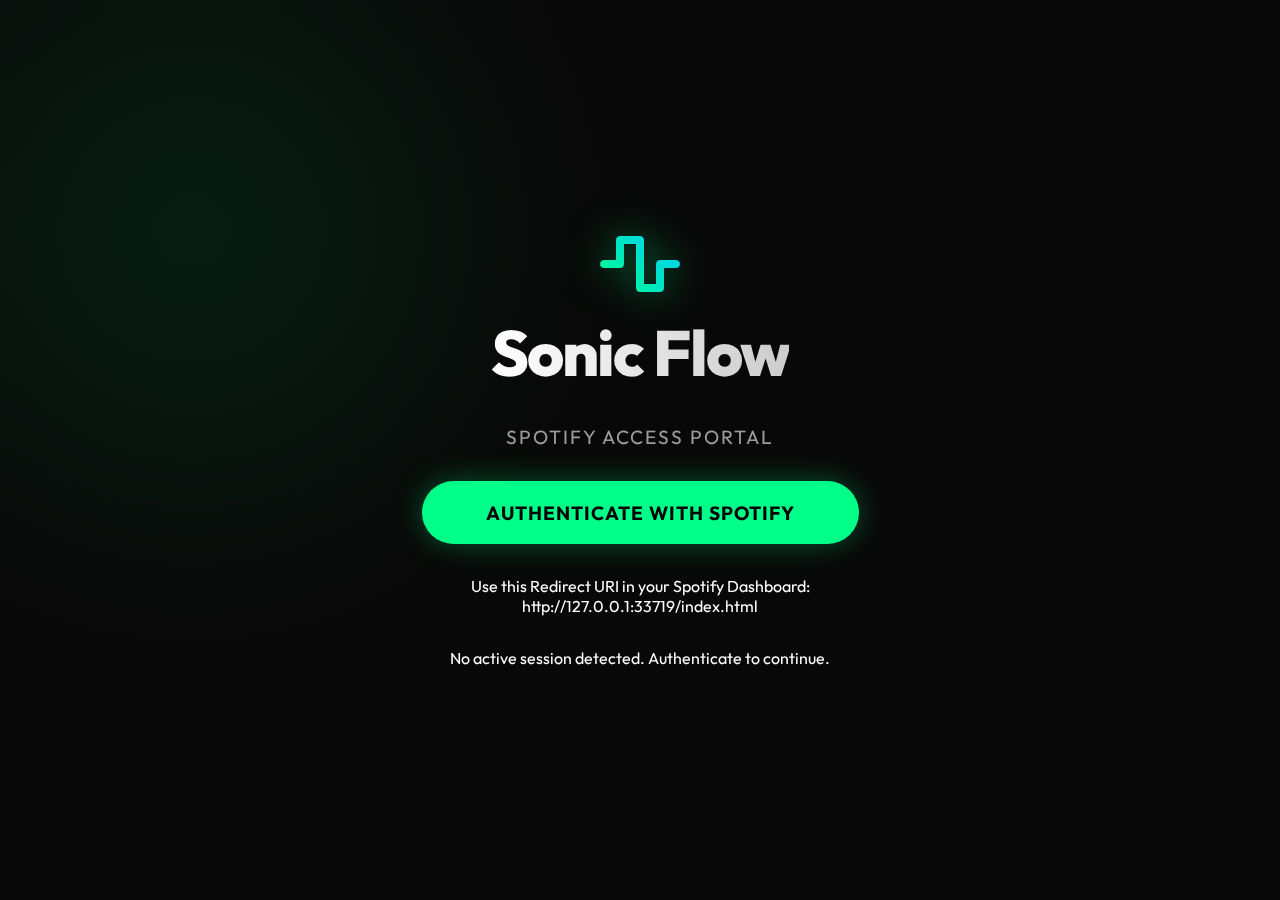
<file: auth.html>
<!DOCTYPE html>
<html lang="en">

<head>
    <meta charset="UTF-8">
    <meta name="viewport" content="width=device-width, initial-scale=1.0">
    <title>Sonic Flow Access Portal</title>
    <link href="https://fonts.googleapis.com/css2?family=Outfit:wght@300;400;600;800&display=swap" rel="stylesheet">
    <link rel="stylesheet" href="https://cdnjs.cloudflare.com/ajax/libs/font-awesome/6.4.0/css/all.min.css">
    <link rel="stylesheet" href="style.css">
</head>

<body>
    <div class="aurora-bg">
        <div class="aurora-light"></div>
        <div class="aurora-light"></div>
        <div class="aurora-light"></div>
    </div>

    <canvas id="particlesCanvas"></canvas>

    <div class="login-overlay active">
        <div class="login-content">
            <div class="login-logo">
                <i class="fas fa-wave-square pulse-icon"></i>
                <h1>Sonic Flow</h1>
            </div>
            <p class="login-subtitle">Spotify Access Portal</p>
            <button id="enterBtn" class="enter-btn">
                <span>Authenticate with Spotify</span>
                <div class="btn-glow"></div>
            </button>
            <div id="loginLoader" class="login-loader hidden">
                <div class="loader-bar"></div>
                <p>Redirecting to Spotify...</p>
            </div>
            <div class="redirect-hint">
                <p>Use this Redirect URI in your Spotify Dashboard:</p>
                <code id="redirectUriHint"></code>
            </div>
            <div class="session-hint" id="sessionHint"></div>
        </div>
    </div>

    <div class="toast" id="toast">Notification</div>

    <script src="auth.js"></script>
</body>

</html>
</file>
<file: style.css>
/* 
 * Sonic Flow - Immersive Music Experience
 * Design: Glassmorphism, Aurora, Interactive
 * Version: 2.1 - Enhanced Login & Visuals
 */

:root {
    --primary: #00ff88;
    --secondary: #00ccff;
    --accent: #ff00cc;
    --glass-bg: rgba(255, 255, 255, 0.05);
    --glass-border: rgba(255, 255, 255, 0.1);
    --text-main: #ffffff;
    --text-muted: rgba(255, 255, 255, 0.6);
    --card-shadow: 0 25px 50px -12px rgba(0, 0, 0, 0.5);
    --ease-out-back: cubic-bezier(0.175, 0.885, 0.32, 1.275);
}

* {
    margin: 0;
    padding: 0;
    box-sizing: border-box;
    font-family: 'Outfit', sans-serif;
}

body {
    height: 100vh;
    width: 100vw;
    overflow: hidden;
    background: #0a0a0a;
    color: var(--text-main);
}

/* --- Aurora Background --- */
.aurora-bg {
    position: fixed;
    top: 0;
    left: 0;
    width: 100%;
    height: 100%;
    z-index: -2;
    background: #000;
    overflow: hidden;
}

.aurora-light {
    position: absolute;
    border-radius: 50%;
    filter: blur(80px);
    opacity: 0.5;
    animation: float 20s infinite alternate;
}

.aurora-light:nth-child(1) {
    top: -10%;
    left: -10%;
    width: 50vw;
    height: 50vw;
    background: radial-gradient(circle, var(--primary), transparent);
    animation-delay: 0s;
}

.aurora.light:nth-child(2) {
    bottom: -10%;
    right: -10%;
    width: 60vw;
    height: 60vw;
    background: radial-gradient(circle, var(--secondary), transparent);
    animation-delay: -5s;
}

.aurora.light:nth-child(3) {
    top: 40%;
    left: 40%;
    width: 40vw;
    height: 40vw;
    background: radial-gradient(circle, var(--accent), transparent);
    animation-delay: -10s;
}

@keyframes float {
    0% {
        transform: translate(0, 0) scale(1);
    }

    100% {
        transform: translate(50px, 50px) scale(1.1);
    }
}

/* --- Particles Canvas --- */
#particlesCanvas {
    position: fixed;
    top: 0;
    left: 0;
    width: 100%;
    height: 100%;
    z-index: -1;
    pointer-events: none;
}

/* --- Login Overlay --- */
.login-overlay {
    position: fixed;
    top: 0;
    left: 0;
    width: 100%;
    height: 100%;
    z-index: 2000;
    display: flex;
    justify-content: center;
    align-items: center;
    background: rgba(10, 10, 10, 0.8);
    backdrop-filter: blur(20px);
    transition: opacity 0.8s ease, visibility 0.8s ease;
}

.login-overlay.fade-out {
    opacity: 0;
    visibility: hidden;
    pointer-events: none;
}

.login-content {
    text-align: center;
    display: flex;
    flex-direction: column;
    align-items: center;
    gap: 2rem;
    transform: translateY(0);
    transition: transform 0.8s var(--ease-out-back);
}

.login-overlay.fade-out .login-content {
    transform: translateY(-50px);
}

.login-logo {
    display: flex;
    flex-direction: column;
    align-items: center;
    gap: 1rem;
}

.login-logo i {
    font-size: 4rem;
    background: linear-gradient(45deg, var(--primary), var(--secondary));
    -webkit-background-clip: text;
    background-clip: text;
    -webkit-text-fill-color: transparent;
    filter: drop-shadow(0 0 20px rgba(0, 255, 136, 0.5));
}

.pulse-icon {
    animation: logoPulse 3s infinite ease-in-out;
}

@keyframes logoPulse {

    0%,
    100% {
        transform: scale(1);
        filter: drop-shadow(0 0 20px rgba(0, 255, 136, 0.5));
    }

    50% {
        transform: scale(1.1);
        filter: drop-shadow(0 0 40px rgba(0, 255, 136, 0.8));
    }
}

.login-logo h1 {
    font-size: 4rem;
    font-weight: 800;
    letter-spacing: -2px;
    background: linear-gradient(to right, #fff, #ccc);
    -webkit-background-clip: text;
    background-clip: text;
    -webkit-text-fill-color: transparent;
    margin: 0;
}

.login-subtitle {
    font-size: 1.2rem;
    color: var(--text-muted);
    letter-spacing: 2px;
    text-transform: uppercase;
}

.enter-btn {
    position: relative;
    padding: 1.2rem 4rem;
    font-size: 1.2rem;
    font-weight: 700;
    color: #000;
    background: var(--primary);
    border: none;
    border-radius: 50px;
    cursor: pointer;
    overflow: hidden;
    transition: all 0.3s ease;
    box-shadow: 0 0 30px rgba(0, 255, 136, 0.3);
    text-transform: uppercase;
    letter-spacing: 1px;
}

.enter-btn:hover {
    transform: scale(1.05);
    box-shadow: 0 0 50px rgba(0, 255, 136, 0.6);
    background: #fff;
}

.btn-glow {
    position: absolute;
    top: -50%;
    left: -50%;
    width: 200%;
    height: 200%;
    background: radial-gradient(circle, rgba(255, 255, 255, 0.8), transparent 60%);
    opacity: 0;
    transform: scale(0.5);
    transition: all 0.5s ease;
}

.enter-btn:hover .btn-glow {
    opacity: 0.3;
    transform: scale(1);
}

.login-loader {
    display: flex;
    flex-direction: column;
    align-items: center;
    gap: 10px;
    margin-top: 20px;
}

.loader-bar {
    width: 200px;
    height: 4px;
    background: rgba(255, 255, 255, 0.1);
    border-radius: 2px;
    overflow: hidden;
    position: relative;
}

.loader-bar::after {
    content: '';
    position: absolute;
    top: 0;
    left: 0;
    height: 100%;
    width: 50%;
    background: var(--primary);
    border-radius: 2px;
    animation: loading 1.5s infinite ease-in-out;
}

@keyframes loading {
    0% {
        left: -50%;
    }

    100% {
        left: 100%;
    }
}

.login-loader p {
    font-size: 0.9rem;
    color: var(--text-muted);
    animation: blink 1s infinite;
}

@keyframes blink {

    0%,
    100% {
        opacity: 0.5;
    }

    50% {
        opacity: 1;
    }
}

/* --- Interface Container --- */
.interface-container {
    height: 100%;
    display: flex;
    flex-direction: column;
    position: relative;
    z-index: 10;
    opacity: 1;
    transition: opacity 1s ease;
}

.interface-container.hidden {
    opacity: 0;
    pointer-events: none;
}

/* --- Top Bar --- */
.top-bar {
    padding: 2rem 3rem;
    display: flex;
    justify-content: space-between;
    align-items: center;
}

.logo {
    font-size: 1.5rem;
    font-weight: 800;
    letter-spacing: 1px;
    display: flex;
    align-items: center;
    gap: 10px;
    text-shadow: 0 0 20px rgba(0, 255, 136, 0.5);
}

.user-profile {
    display: flex;
    align-items: center;
    gap: 10px;
    background: rgba(0, 0, 0, 0.3);
    padding: 5px 15px 5px 5px;
    border-radius: 30px;
    border: 1px solid var(--glass-border);
    transition: all 0.3s ease;
}

.user-profile:hover {
    background: rgba(255, 255, 255, 0.1);
    border-color: var(--primary);
}

.user-profile img {
    width: 32px;
    height: 32px;
    border-radius: 50%;
    border: 2px solid var(--primary);
}

.hidden {
    display: none !important;
}

/* --- Player Stage --- */
.player-stage {
    flex: 1;
    display: flex;
    justify-content: center;
    align-items: center;
    perspective: 1000px;
}

.glass-card {
    width: 400px;
    background: rgba(255, 255, 255, 0.03);
    backdrop-filter: blur(20px);
    border: 1px solid var(--glass-border);
    border-radius: 30px;
    padding: 40px;
    display: flex;
    flex-direction: column;
    align-items: center;
    box-shadow: var(--card-shadow);
    transform-style: preserve-3d;
    transition: transform 0.1s ease;
    position: relative;
}

/* Visualizer Ring */
.visualizer-ring {
    position: absolute;
    top: 50%;
    left: 50%;
    transform: translate(-50%, -50%);
    width: 350px;
    height: 350px;
    border-radius: 50%;
    border: 2px solid rgba(255, 255, 255, 0.05);
    pointer-events: none;
    z-index: -1;
    animation: breathe 4s infinite ease-in-out;
}

@keyframes breathe {

    0%,
    100% {
        transform: translate(-50%, -50%) scale(1);
        border-color: rgba(255, 255, 255, 0.05);
    }

    50% {
        transform: translate(-50%, -50%) scale(1.05);
        border-color: rgba(0, 255, 136, 0.2);
    }
}

/* Album Art */
.album-art-wrapper {
    width: 280px;
    height: 280px;
    border-radius: 20px;
    overflow: hidden;
    box-shadow: 0 20px 40px rgba(0, 0, 0, 0.4);
    margin-bottom: 30px;
    position: relative;
    transform: translateZ(20px);
    transition: transform 0.3s ease;
}

.album-art {
    width: 100%;
    height: 100%;
    object-fit: cover;
    transition: transform 0.5s ease;
}

.glass-card:hover .album-art-wrapper {
    transform: translateZ(40px) scale(1.05);
}

/* Track Info */
.track-info-large {
    text-align: center;
    margin-bottom: 30px;
    transform: translateZ(30px);
}

.title-animate {
    font-size: 1.8rem;
    font-weight: 800;
    margin-bottom: 5px;
    background: linear-gradient(to right, #fff, #ccc);
    -webkit-background-clip: text;
    background-clip: text;
    -webkit-text-fill-color: transparent;
}

.artist-animate {
    font-size: 1rem;
    color: var(--text-muted);
    font-weight: 400;
}

/* Progress Bar */
.progress-container-large {
    width: 100%;
    height: 6px;
    position: relative;
    margin-bottom: 30px;
    cursor: pointer;
    transform: translateZ(25px);
}

.progress-track {
    width: 100%;
    height: 100%;
    background: rgba(255, 255, 255, 0.1);
    border-radius: 10px;
}

.progress-fill {
    height: 100%;
    background: linear-gradient(90deg, var(--primary), var(--secondary));
    border-radius: 10px;
    width: 0%;
    position: relative;
    box-shadow: 0 0 10px var(--primary);
}

.progress-glow {
    position: absolute;
    top: 0;
    left: 0;
    height: 100%;
    width: 100%;
    filter: blur(10px);
    background: inherit;
    opacity: 0.5;
    pointer-events: none;
}

.time-tooltip {
    position: absolute;
    top: -30px;
    left: 0;
    background: rgba(0, 0, 0, 0.8);
    padding: 4px 8px;
    border-radius: 4px;
    font-size: 12px;
    opacity: 0;
    transition: opacity 0.2s;
    pointer-events: none;
    border: 1px solid var(--glass-border);
}

.progress-container-large:hover .time-tooltip {
    opacity: 1;
}

/* Controls */
.controls-large {
    display: flex;
    align-items: center;
    gap: 20px;
    transform: translateZ(35px);
}

.ctrl-btn {
    background: none;
    border: none;
    color: var(--text-muted);
    cursor: pointer;
    transition: all 0.2s;
    font-size: 1.2rem;
}

.ctrl-btn:hover {
    color: white;
    transform: scale(1.1);
    text-shadow: 0 0 10px white;
}

.ctrl-btn.active {
    color: var(--primary);
    text-shadow: 0 0 10px var(--primary);
}

.play-btn-giant {
    width: 70px;
    height: 70px;
    border-radius: 50%;
    background: white;
    border: none;
    display: flex;
    align-items: center;
    justify-content: center;
    cursor: pointer;
    position: relative;
    transition: all 0.3s var(--ease-out-back);
    box-shadow: 0 0 30px rgba(255, 255, 255, 0.2);
}

.play-btn-giant:hover {
    transform: scale(1.1);
    box-shadow: 0 0 50px rgba(255, 255, 255, 0.4);
}

.play-icon {
    font-size: 1.5rem;
    color: black;
    z-index: 2;
}

.pulse-ring {
    position: absolute;
    top: 0;
    left: 0;
    width: 100%;
    height: 100%;
    border-radius: 50%;
    border: 2px solid white;
    animation: pulse 2s infinite;
    opacity: 0;
}

.play-btn-giant:hover .pulse-ring {
    opacity: 1;
}

@keyframes pulse {
    0% {
        transform: scale(1);
        opacity: 0.8;
    }

    100% {
        transform: scale(1.5);
        opacity: 0;
    }
}

/* Volume Floater */
.volume-floater {
    position: absolute;
    right: -60px;
    top: 50%;
    transform: translateY(-50%) translateZ(20px);
    height: 150px;
    width: 40px;
    background: rgba(0, 0, 0, 0.3);
    border-radius: 20px;
    display: flex;
    flex-direction: column;
    align-items: center;
    justify-content: space-between;
    padding: 15px 0;
    backdrop-filter: blur(10px);
    border: 1px solid var(--glass-border);
    opacity: 0;
    transition: opacity 0.3s, right 0.3s;
}

.glass-card:hover .volume-floater {
    opacity: 1;
    right: -50px;
}

.volume-slider-wrapper {
    width: 6px;
    height: 100px;
    background: rgba(255, 255, 255, 0.1);
    border-radius: 3px;
    position: relative;
    cursor: pointer;
    display: flex;
    align-items: flex-end;
}

.volume-level {
    width: 100%;
    background: white;
    border-radius: 3px;
    height: 70%;
    transition: height 0.1s;
}

/* Playlist Drawer */
.playlist-trigger {
    position: absolute;
    bottom: 30px;
    left: 50%;
    transform: translateX(-50%);
    background: rgba(255, 255, 255, 0.1);
    border: 1px solid var(--glass-border);
    color: white;
    padding: 12px 30px;
    border-radius: 30px;
    cursor: pointer;
    display: flex;
    align-items: center;
    gap: 10px;
    backdrop-filter: blur(10px);
    transition: all 0.3s;
    z-index: 20;
}

.playlist-trigger:hover {
    background: rgba(255, 255, 255, 0.2);
    transform: translateX(-50%) translateY(-5px);
    box-shadow: 0 10px 20px rgba(0, 0, 0, 0.2);
}

.playlist-drawer {
    position: fixed;
    bottom: -100%;
    left: 0;
    width: 100%;
    height: 60vh;
    background: rgba(10, 10, 10, 0.95);
    backdrop-filter: blur(30px);
    border-top: 1px solid var(--glass-border);
    border-radius: 30px 30px 0 0;
    transition: bottom 0.5s cubic-bezier(0.4, 0, 0.2, 1);
    z-index: 100;
    padding: 30px;
    display: flex;
    flex-direction: column;
}

.playlist-drawer.open {
    bottom: 0;
}

.drawer-header {
    display: flex;
    justify-content: space-between;
    align-items: center;
    margin-bottom: 20px;
}

.close-drawer {
    background: none;
    border: none;
    color: white;
    font-size: 1.5rem;
    cursor: pointer;
    transition: transform 0.2s;
}

.close-drawer:hover {
    transform: rotate(90deg);
    color: var(--primary);
}

.track-list {
    flex: 1;
    overflow-y: auto;
    display: grid;
    grid-template-columns: repeat(auto-fill, minmax(300px, 1fr));
    gap: 20px;
    padding-bottom: 20px;
}

.track-item {
    display: flex;
    align-items: center;
    gap: 15px;
    padding: 15px;
    background: rgba(255, 255, 255, 0.05);
    border-radius: 15px;
    cursor: pointer;
    transition: all 0.2s;
    border: 1px solid transparent;
}

.track-item:hover {
    background: rgba(255, 255, 255, 0.1);
    transform: translateY(-2px);
    box-shadow: 0 5px 15px rgba(0, 0, 0, 0.2);
}

.track-item.active {
    border-color: var(--primary);
    background: rgba(0, 255, 136, 0.1);
}

.track-item img {
    width: 50px;
    height: 50px;
    border-radius: 10px;
}

.track-meta h4 {
    font-size: 1rem;
    margin-bottom: 4px;
}

.track-meta p {
    font-size: 0.8rem;
    color: var(--text-muted);
}

/* Toast */
.toast {
    position: fixed;
    top: 30px;
    left: 50%;
    transform: translateX(-50%) translateY(-100px);
    background: white;
    color: black;
    padding: 12px 30px;
    border-radius: 30px;
    font-weight: 600;
    opacity: 0;
    transition: all 0.3s var(--ease-out-back);
    z-index: 2000;
    box-shadow: 0 10px 30px rgba(0, 0, 0, 0.3);
}

.toast.show {
    transform: translateX(-50%) translateY(0);
    opacity: 1;
}

/* Responsive */
@media (max-width: 768px) {
    .glass-card {
        width: 90%;
        padding: 20px;
    }

    .album-art-wrapper {
        width: 200px;
        height: 200px;
    }

    .volume-floater {
        display: none;
    }

    .login-logo h1 {
        font-size: 3rem;
    }

    .enter-btn {
        padding: 1rem 3rem;
        font-size: 1rem;
    }
}
</file>
